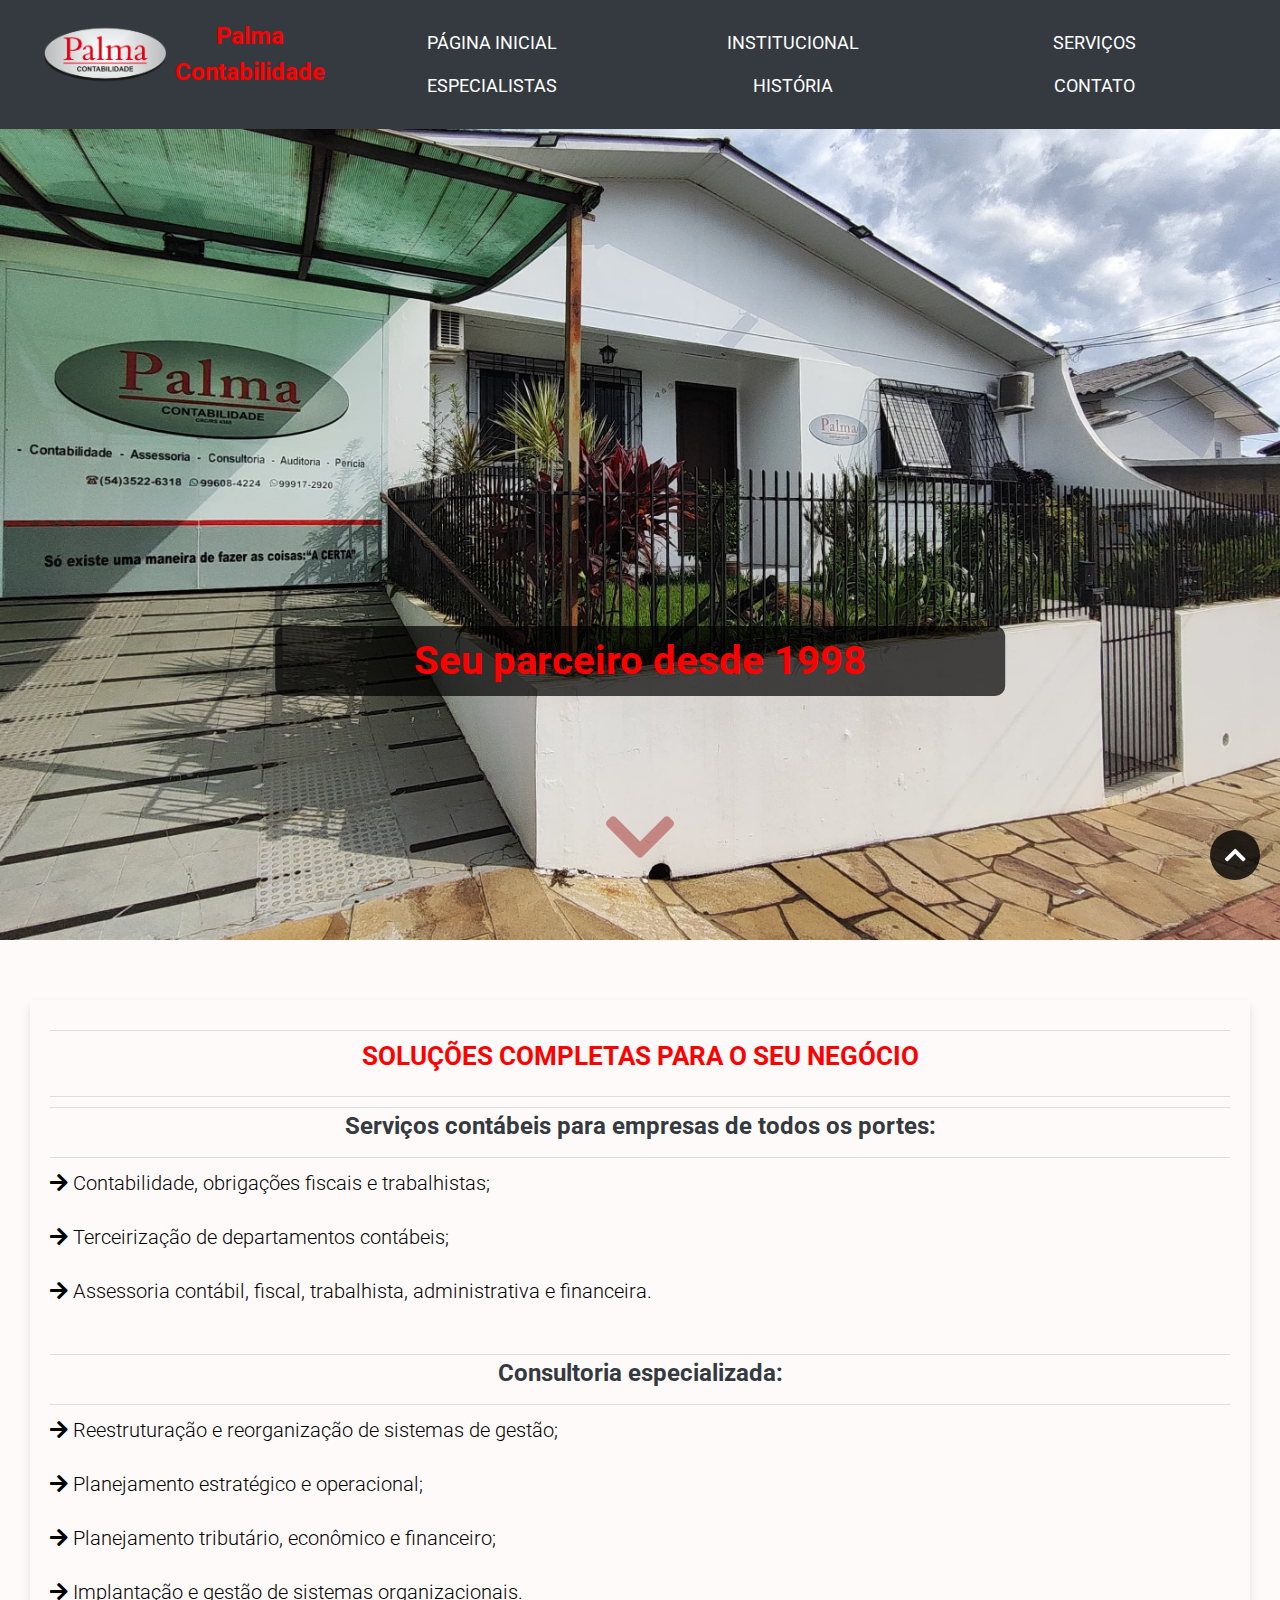
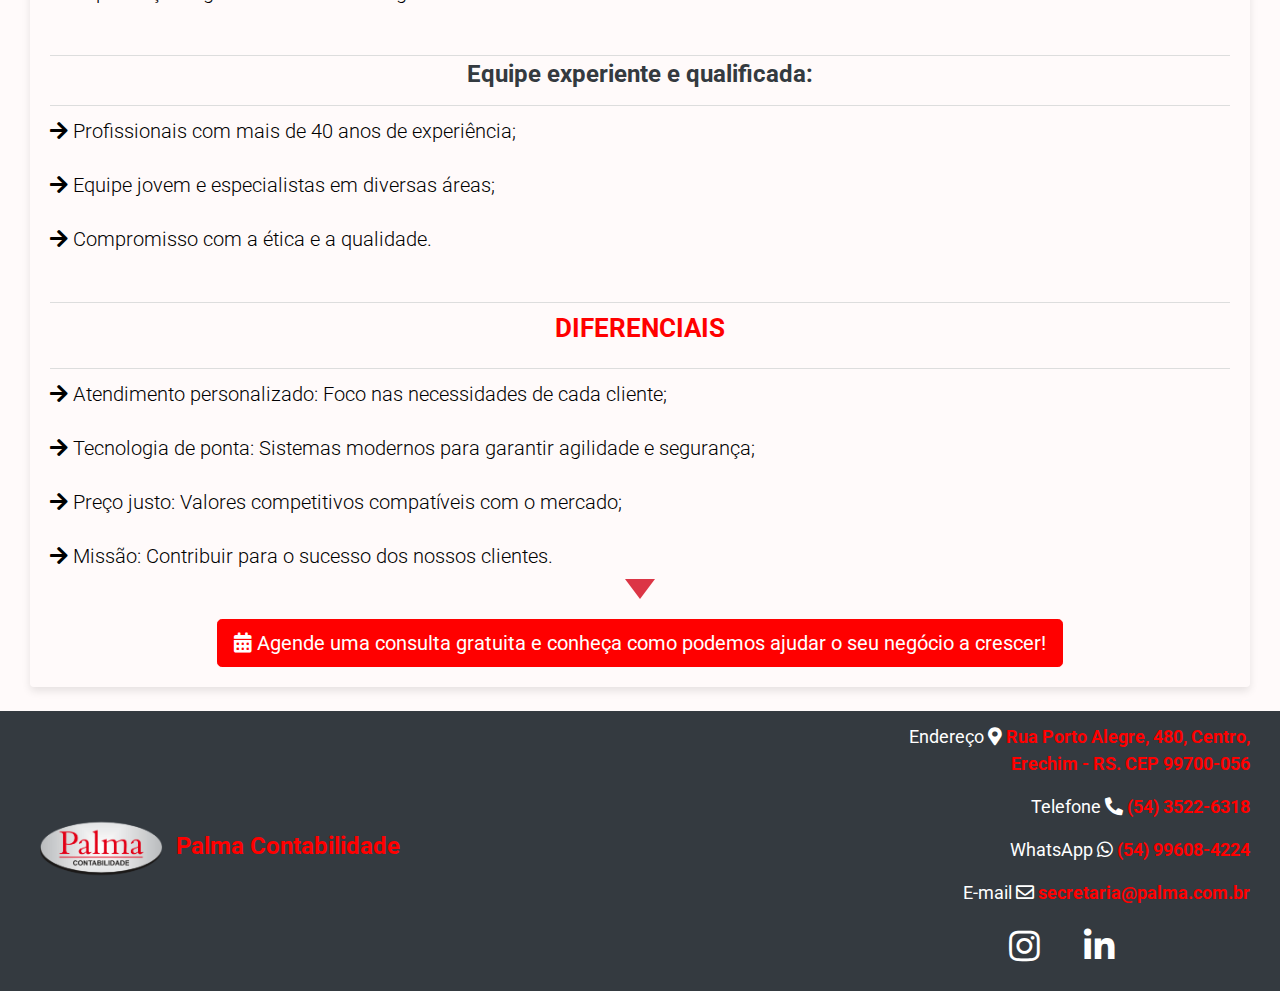
<file: index.html>
<!DOCTYPE html>
<html lang="pt-BR">
<head>
  <meta charset="utf-8">
  <title>Palma Contabilidade</title>
  <meta name="viewport" content="width=device-width, initial-scale=1.0">
  <link href="https://stackpath.bootstrapcdn.com/bootstrap/4.5.2/css/bootstrap.min.css" rel="stylesheet">
  <link href="https://cdnjs.cloudflare.com/ajax/libs/font-awesome/5.15.4/css/all.min.css" rel="stylesheet">
  <link href="https://fonts.googleapis.com/css2?family=Roboto:wght@400;700&display=swap" rel="stylesheet">
  <link href="styles.css" rel="stylesheet"> <!-- Link para o seu arquivo styles.css -->
  
  <!-- Favicons -->
  <link rel="icon" href="assets/icons/favicon.ico" type="image/x-icon">
  <link rel="apple-touch-icon" sizes="180x180" href="assets/icons/apple-touch-icon.png">
  <link rel="icon" type="image/png" sizes="32x32" href="assets/icons/favicon-32x32.png">
  <link rel="icon" type="image/png" sizes="16x16" href="assets/icons/favicon-16x16.png">
</head>
<body>

  <!-- Menu Section -->
  <nav class="navbar navbar-expand-md navbar-dark bg-dark">
    <div class="container">
      <a class="navbar-brand" href="index.html">
        <div class="logo-container">
          <img src="assets/images/logo.png" class="logo-img" alt="Logo Palma Contabilidade">
          <div class="logo-text">
            <span class="logo-text-top">Palma</span>
            <span class="logo-text-bottom">Contabilidade</span>
          </div>
        </div>
      </a>
      <button class="navbar-toggler" type="button" data-toggle="collapse" data-target="#navbarCollapse" aria-controls="navbarCollapse" aria-expanded="false" aria-label="Toggle navigation">
        <span class="navbar-toggler-icon"></span>
      </button>
      <div class="collapse navbar-collapse" id="navbarCollapse">
        <div class="w-100">
          <div class="row no-gutters">
            <div class="col-md-4 col-6">
              <a class="nav-link" href="index.html">PÁGINA INICIAL</a>
            </div>
            <div class="col-md-4 col-6">
              <a class="nav-link" href="institucional.html">INSTITUCIONAL</a>
            </div>
            <div class="col-md-4 col-6">
              <a class="nav-link" href="servicos.html">SERVIÇOS</a>
            </div>
            <div class="col-md-4 col-6">
              <a class="nav-link" href="especialistas.html">ESPECIALISTAS</a>
            </div>
            <div class="col-md-4 col-6">
              <a class="nav-link" href="historia.html">HISTÓRIA</a>
            </div>
            <div class="col-md-4 col-6">
              <a class="nav-link" href="#contato">CONTATO</a>
            </div>
          </div>
        </div>
      </div>
    </div>
  </nav>
    
  <!-- Hero Section -->
  <div class="jumbotron jumbotron-fluid" style="position: relative;">
    <div class="container">
      <div class="row">
        <div class="col-md-12 text-center">
          <h1 class="display-4 mb-4">
            <span style="font-weight: bold;"></span><br>
          </h1>          
        </div>
      </div>
    </div>
    <div class="bottom-text">
      <span style="font-weight: bold;">Seu parceiro desde 1998</span>
    </div>
    <div class="scroll-down">      
      <i class="fas fa-chevron-down"></i>
    </div>
  </div>

  <!-- Conteúdo Principal -->
  <div class="main-content">
    
  <!-- Single Card Section -->  
  <div class="container mt-4">
    <div class="row">
      <div class="col-md-12">
        <div class="card custom-font-size mb-4">
          <div class="card-body">
            <hr class="section-divider">
            <h2 class="card-title display-5 mb-4 red-title text-center"><strong>SOLUÇÕES COMPLETAS PARA O SEU NEGÓCIO</strong></h2>
            <hr class="section-divider">
            
            <hr class="section-divider">
            <h4 class="card-subtitle mb-3 text-dark"><strong>Serviços contábeis para empresas de todos os portes:</strong></h4>
            <hr class="section-divider">
            <p class="card-text lead text-justify mb-4"><i class="fas fa-arrow-right"></i> Contabilidade, obrigações fiscais e trabalhistas;</p>
            <p class="card-text lead text-justify mb-4"><i class="fas fa-arrow-right"></i> Terceirização de departamentos contábeis;</p>
            <p class="card-text lead text-justify mb-5"><i class="fas fa-arrow-right"></i> Assessoria contábil, fiscal, trabalhista, administrativa e financeira.</p>
            
            <hr class="section-divider">
            <h4 class="card-subtitle mb-3 text-dark"><strong>Consultoria especializada:</strong></h4>
            <hr class="section-divider">
            <p class="card-text lead text-justify mb-4"><i class="fas fa-arrow-right"></i> Reestruturação e reorganização de sistemas de gestão;</p>
            <p class="card-text lead text-justify mb-4"><i class="fas fa-arrow-right"></i> Planejamento estratégico e operacional;</p>
            <p class="card-text lead text-justify mb-4"><i class="fas fa-arrow-right"></i> Planejamento tributário, econômico e financeiro;</p>
            <p class="card-text lead text-justify mb-5"><i class="fas fa-arrow-right"></i> Implantação e gestão de sistemas organizacionais.</p>
            
            <hr class="section-divider">
            <h4 class="card-subtitle mb-3 text-dark"><strong>Equipe experiente e qualificada:</strong></h4>
            <hr class="section-divider">
            <p class="card-text lead text-justify mb-4"><i class="fas fa-arrow-right"></i> Profissionais com mais de 40 anos de experiência;</p>
            <p class="card-text lead text-justify mb-4"><i class="fas fa-arrow-right"></i> Equipe jovem e especialistas em diversas áreas;</p>
            <p class="card-text lead text-justify mb-5"><i class="fas fa-arrow-right"></i> Compromisso com a ética e a qualidade.</p>
            
            <hr class="section-divider">
            <h2 class="card-title display-5 mb-4 red-title text-center"><strong>DIFERENCIAIS</strong></h2>
            <hr class="section-divider">
            
            <p class="card-text lead text-justify mb-4"><i class="fas fa-arrow-right"></i> Atendimento personalizado: Foco nas necessidades de cada cliente;</p>
            <p class="card-text lead text-justify mb-4"><i class="fas fa-arrow-right"></i> Tecnologia de ponta: Sistemas modernos para garantir agilidade e segurança;</p>
            <p class="card-text lead text-justify mb-4"><i class="fas fa-arrow-right"></i> Preço justo: Valores competitivos compatíveis com o mercado;</p>
            <p class="card-text lead text-justify mb-5"><i class="fas fa-arrow-right"></i> Missão: Contribuir para o sucesso dos nossos clientes.</p>
            
            <div class="text-center mt-5">
              <div class="btn-container">
                <a href="https://wa.me/555496084224" class="btn btn-primary btn-lg pulsate" target="_blank">
                  <i class="fas fa-calendar-alt"></i> Agende uma consulta gratuita e conheça como podemos ajudar o seu negócio a crescer!
                </a>
                <div class="arrow-down"></div>
              </div>
            </div>
          </div>
        </div>
      </div>
    </div>
  </div>

  <!-- Botão para voltar ao topo -->
  <button id="backToTop" class="back-to-top">
    <i class="fas fa-chevron-up"></i>
  </button>
 
  <!-- Footer Section -->
  <footer id="contato" class="bg-dark text-white">
    <div class="container">
      <div class="row align-items-center">
        <!-- Logo à esquerda -->
        <div class="col-md-4 footer-logo">
          <a class="navbar-brand" href="index.html">
            <img src="assets/images/logo.png" class="logo-img" alt="Logo Palma Contabilidade">
            <strong>Palma Contabilidade</strong>
          </a>
        </div>

        <!-- Mapa no centro, quadrado e pequeno -->
        <div class="col-md-4 map-container">
          <iframe src="https://www.google.com/maps/embed?pb=!1m19!1m8!1m3!1d14138.866572100666!2d-52.283745635861706!3d-27.63329122890333!3m2!1i1024!2i768!4f13.1!4m8!3e6!4m0!4m5!1s0x94e3147ef68f8fc7%3A0x45ce1aeccf70d973!2sPalma%20Contabilidade%20-%20Rua%20Porto%20Alegre%2C%20480%20-%20Centro%2C%20Erechim%20-%20RS%2C%2099700-000!3m2!1d-27.6344566!2d-52.283445199999996!5e0!3m2!1spt-BR!2sbr!4v1719181179329!5m2!1spt-BR!2sbr" class="map-frame" allowfullscreen="" loading="lazy" referrerpolicy="no-referrer-when-downgrade"></iframe>
        </div>

        <!-- Endereço e ícones à direita -->
        <div class="col-md-4 text-md-right footer-info">
          <p class="contact-info">Endereço <i class="fas fa-map-marker-alt"></i> <a href="https://maps.app.goo.gl/WqFQiSRLPr8dt89Y7" target="_blank"><strong>Rua Porto Alegre, 480, Centro, Erechim - RS. CEP 99700-056</strong></a></p>
          <p class="contact-info">Telefone <i class="fas fa-phone fa-flip-horizontal"> </i> <strong> (54) 3522-6318</strong></p>
          <p class="contact-info">WhatsApp <i class="fab fa-whatsapp"> </i><a href="https://wa.me/555496084224" target="_blank"><strong> (54) 99608-4224</strong></a></p>
          <p class="contact-info">E-mail <i class="far fa-envelope"></i> <a href="mailto:secretaria@palma.com.br"><strong>secretaria@palma.com.br</strong></a></p>
          <div class="social-icons">
            <a href="https://www.instagram.com/palma_contabilidade/" target="_blank"><i class="fab fa-instagram"></i></a>
            <a href="https://www.linkedin.com/company/palma-contabilidade/" target="_blank"><i class="fab fa-linkedin-in"></i></a>
          </div>
        </div>
      </div>
    </div>
  </footer>

  <!-- Bootstrap JS and dependencies -->
  <script src="https://code.jquery.com/jquery-3.5.1.slim.min.js"></script>
  <script src="https://cdn.jsdelivr.net/npm/@popperjs/core@2.16.1/dist/umd/popper.min.js"></script>
  <script src="https://stackpath.bootstrapcdn.com/bootstrap/4.5.2/js/bootstrap.min.js"></script>
  <script>
    // Mostra o botão quando o usuário rolar 100px para baixo
    window.onscroll = function() {
      var backToTopButton = document.getElementById("backToTop");
      if (document.body.scrollTop > 100 || document.documentElement.scrollTop > 100) {
        backToTopButton.style.display = "block";
      } else {
        backToTopButton.style.display = "none";
      }
    };
  
    // Função para rolar para o topo
    document.getElementById("backToTop").onclick = function() {
      window.scrollTo({ top: 0, behavior: 'smooth' });
    };
  </script>
  
  <!-- Custom JS for scroll down animation -->
  <script>
    document.querySelector('.scroll-down').onclick = function() {
      window.scrollTo({ top: window.innerHeight * 0.75, behavior: 'smooth' }); // Ajuste para 75% da altura da janela
    };
  </script>
  
</body>
</html>
</file>
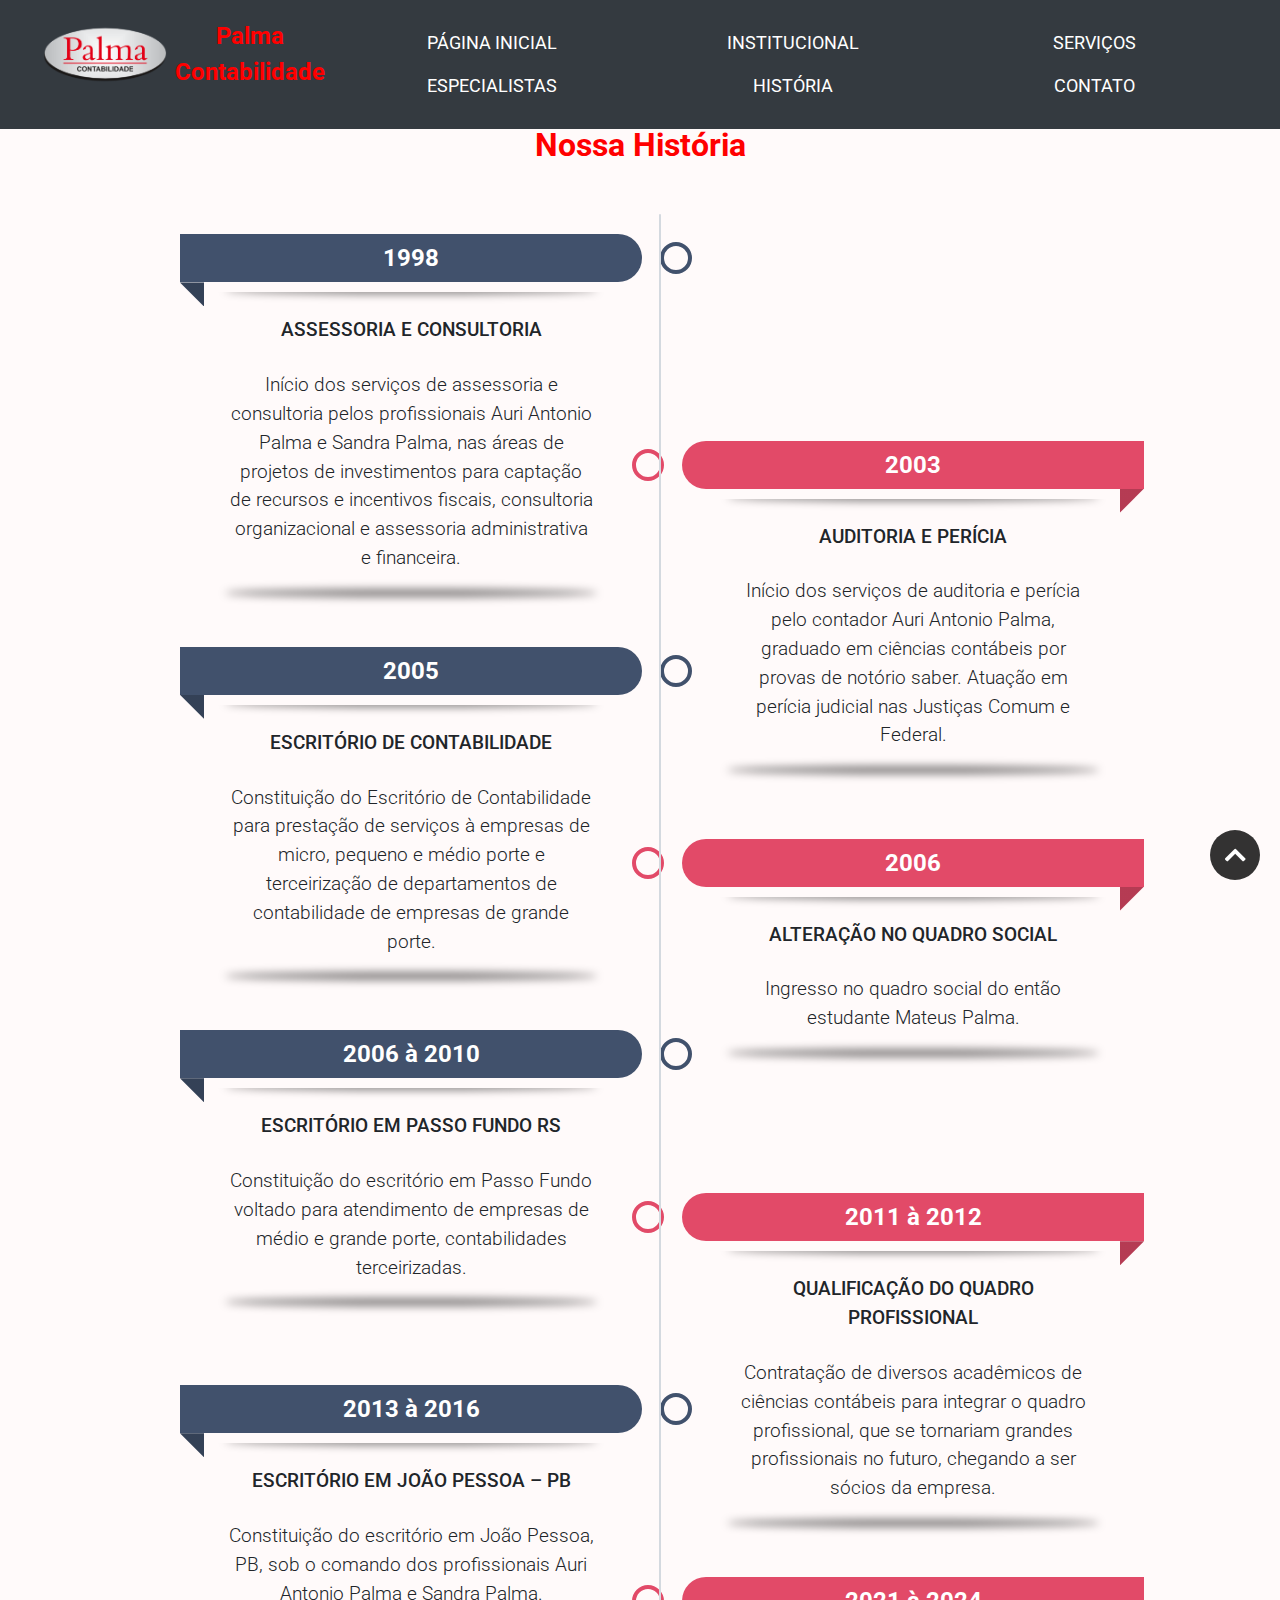
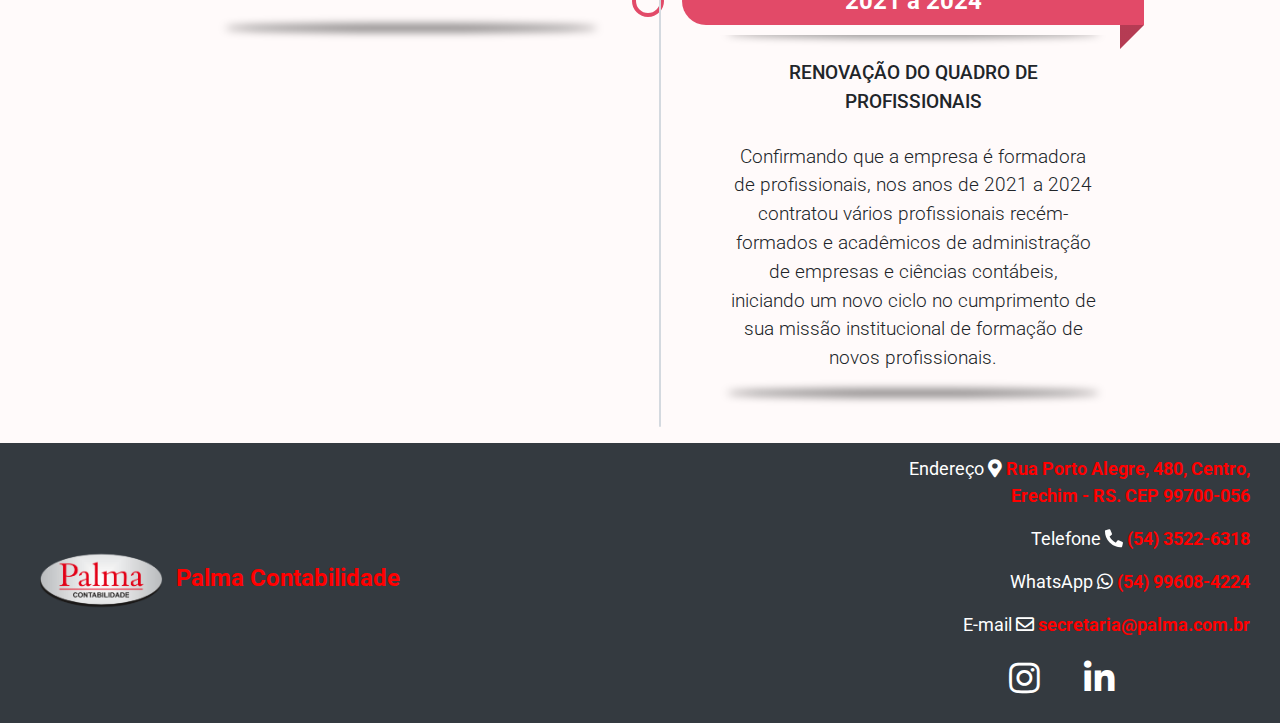
<file: historia.html>
<!DOCTYPE html>
<html lang="pt-br">
<head>
    <meta charset="utf-8">
    <title>Palma Contabilidade</title>
    <meta name="viewport" content="width=device-width, initial-scale=1.0">
    <!-- Inclui o CSS do Bootstrap -->
    <link href="https://stackpath.bootstrapcdn.com/bootstrap/4.5.2/css/bootstrap.min.css" rel="stylesheet">
    <!-- Inclui o Font Awesome -->
    <link href="https://cdnjs.cloudflare.com/ajax/libs/font-awesome/5.15.4/css/all.min.css" rel="stylesheet">
    <!-- Inclui a fonte do Google -->
    <link href="https://fonts.googleapis.com/css2?family=Roboto:wght@400;700&display=swap" rel="stylesheet">
    <!-- Link para o seu arquivo styles.css -->
    <link href="styles.css" rel="stylesheet">
    
    <!-- Favicons -->
    <link rel="icon" href="assets/icons/favicon.ico" type="image/x-icon">
    <link rel="apple-touch-icon" sizes="180x180" href="assets/icons/apple-touch-icon.png">
    <link rel="icon" type="image/png" sizes="32x32" href="assets/icons/favicon-32x32.png">
    <link rel="icon" type="image/png" sizes="16x16" href="assets/icons/favicon-16x16.png">
</head>
<body>

  <!-- Menu Section -->
  <nav class="navbar navbar-expand-md navbar-dark bg-dark">
    <div class="container">
      <a class="navbar-brand" href="index.html">
        <div class="logo-container">
          <img src="assets/images/logo.png" class="logo-img" alt="Logo Palma Contabilidade">
          <div class="logo-text">
            <span class="logo-text-top">Palma</span>
            <span class="logo-text-bottom">Contabilidade</span>
          </div>
        </div>
      </a>
      <button class="navbar-toggler" type="button" data-toggle="collapse" data-target="#navbarCollapse" aria-controls="navbarCollapse" aria-expanded="false" aria-label="Toggle navigation">
        <span class="navbar-toggler-icon"></span>
      </button>
      <div class="collapse navbar-collapse" id="navbarCollapse">
        <div class="w-100">
          <div class="row no-gutters">
            <div class="col-md-4 col-6">
              <a class="nav-link" href="index.html">PÁGINA INICIAL</a>
            </div>
            <div class="col-md-4 col-6">
              <a class="nav-link" href="institucional.html">INSTITUCIONAL</a>
            </div>
            <div class="col-md-4 col-6">
              <a class="nav-link" href="servicos.html">SERVIÇOS</a>
            </div>
            <div class="col-md-4 col-6">
              <a class="nav-link" href="especialistas.html">ESPECIALISTAS</a>
            </div>
            <div class="col-md-4 col-6">
              <a class="nav-link" href="historia.html">HISTÓRIA</a>
            </div>
            <div class="col-md-4 col-6">
              <a class="nav-link" href="#contato">CONTATO</a>
            </div>
          </div>
        </div>
      </div>
    </div>
  </nav>
  
  <!-- Timeline Section -->
  <div class="service-section">
    <div class="container mt-3">
      <h2 class="text-center">Nossa História</h2>
    </div>

    <div class="container">   
      <ul class="timeline">
        <li style="--accent-color:#41516C">
          <div class="date">1998</div>
          <div class="title">ASSESSORIA E CONSULTORIA</div>
          <div class="descr">Início dos serviços de assessoria e consultoria pelos profissionais Auri Antonio Palma e Sandra Palma, nas áreas de projetos de investimentos para captação de recursos e incentivos fiscais, consultoria organizacional e assessoria administrativa e financeira.</div>
        </li>
        <li style="--accent-color:#E24A68">
          <div class="date">2003</div>
          <div class="title">AUDITORIA E PERÍCIA</div>
          <div class="descr">Início dos serviços de auditoria e perícia pelo contador Auri Antonio Palma, graduado em ciências contábeis por provas de notório saber. Atuação em perícia judicial nas Justiças Comum e Federal.</div>
        </li>
        <li style="--accent-color:#41516C">
          <div class="date">2005</div>
          <div class="title">ESCRITÓRIO DE CONTABILIDADE</div>
          <div class="descr">Constituição do Escritório de Contabilidade para prestação de serviços à empresas de micro, pequeno e médio porte e terceirização de departamentos de contabilidade de empresas de grande porte.</div>
        </li>
        <li style="--accent-color:#E24A68">
          <div class="date">2006</div>
          <div class="title">ALTERAÇÃO NO QUADRO SOCIAL</div>
          <div class="descr">Ingresso no quadro social do então estudante Mateus Palma.</div>
        </li>
        <li style="--accent-color:#41516C">
          <div class="date">2006 à 2010 </div>
          <div class="title">ESCRITÓRIO EM PASSO FUNDO RS</div>
          <div class="descr">Constituição do escritório em Passo Fundo voltado para atendimento de empresas de médio e grande porte, contabilidades terceirizadas.</div>
        </li>
        <li style="--accent-color:#E24A68">
          <div class="date">2011 à 2012</div>
          <div class="title">QUALIFICAÇÃO DO QUADRO PROFISSIONAL</div>
          <div class="descr">Contratação de diversos acadêmicos de ciências contábeis para integrar o quadro profissional, que se tornariam grandes profissionais no futuro, chegando a ser sócios da empresa.</div>
        </li>
        <li style="--accent-color:#41516C">
          <div class="date">2013 à 2016</div>
          <div class="title">ESCRITÓRIO EM JOÃO PESSOA – PB</div>
          <div class="descr">Constituição do escritório em João Pessoa, PB, sob o comando dos profissionais Auri Antonio Palma e Sandra Palma.</div>
        </li>
        <li style="--accent-color:#E24A68">
          <div class="date">2021 à 2024</div>
          <div class="title">RENOVAÇÃO DO QUADRO DE PROFISSIONAIS</div>
          <div class="descr">Confirmando que a empresa é formadora de profissionais, nos anos de 2021 a 2024 contratou vários profissionais recém-formados e acadêmicos de administração de empresas e ciências contábeis, iniciando um novo ciclo no cumprimento de sua missão institucional de formação de novos profissionais.</div>
        </li>
      </ul>
    </div>
    
    <!-- Botão para voltar ao topo -->
    <button id="backToTop" class="back-to-top">
      <i class="fas fa-chevron-up"></i>
    </button>
    
    <!-- Footer Section -->
    <footer id="contato" class="bg-dark text-white">
      <div class="container">
        <div class="row align-items-center">
          <!-- Logo à esquerda -->
          <div class="col-md-4 footer-logo">
            <a class="navbar-brand" href="index.html">
              <img src="assets/images/logo.png" class="logo-img" alt="Logo Palma Contabilidade">
              <strong>Palma Contabilidade</strong>
            </a>
          </div>

          <!-- Mapa no centro, quadrado e pequeno -->
          <div class="col-md-4 map-container">
            <iframe src="https://www.google.com/maps/embed?pb=!1m19!1m8!1m3!1d14138.866572100666!2d-52.283745635861706!3d-27.63329122890333!3m2!1i1024!2i768!4f13.1!4m8!3e6!4m0!4m5!1s0x94e3147ef68f8fc7%3A0x45ce1aeccf70d973!2sPalma%20Contabilidade%20-%20Rua%20Porto%20Alegre%2C%20480%20-%20Centro%2C%20Erechim%20-%20RS%2C%2099700-000!3m2!1d-27.6344566!2d-52.283445199999996!5e0!3m2!1spt-BR!2sbr!4v1719181179329!5m2!1spt-BR!2sbr" class="map-frame" allowfullscreen="" loading="lazy" referrerpolicy="no-referrer-when-downgrade"></iframe>
          </div>

          <!-- Endereço e ícones à direita -->
          <div class="col-md-4 text-md-right footer-info">
            <p class="contact-info">Endereço <i class="fas fa-map-marker-alt"></i> <a href="https://maps.app.goo.gl/WqFQiSRLPr8dt89Y7" target="_blank"><strong>Rua Porto Alegre, 480, Centro, Erechim - RS. CEP 99700-056</strong></a></p>
            <p class="contact-info">Telefone <i class="fas fa-phone fa-flip-horizontal"> </i> <strong> (54) 3522-6318</strong></p>
            <p class="contact-info">WhatsApp <i class="fab fa-whatsapp"> </i><a href="https://wa.me/555496084224" target="_blank"><strong> (54) 99608-4224</strong></a></p>
            <p class="contact-info">E-mail <i class="far fa-envelope"></i> <a href="mailto:secretaria@palma.com.br"><strong>secretaria@palma.com.br</strong></a></p>
            <div class="social-icons">
              <a href="https://www.instagram.com/palma_contabilidade/" target="_blank"><i class="fab fa-instagram"></i></a>
              <a href="https://www.linkedin.com/company/palma-contabilidade/" target="_blank"><i class="fab fa-linkedin-in"></i></a>
            </div>
          </div>
        </div>
      </div>
    </footer>
  
  <!-- Bootstrap JS and dependencies -->
  <script src="https://code.jquery.com/jquery-3.5.1.min.js"></script>
  <script src="https://cdn.jsdelivr.net/npm/@popperjs/core@2.11.6/dist/umd/popper.min.js"></script>
  <script src="https://stackpath.bootstrapcdn.com/bootstrap/4.5.2/js/bootstrap.min.js"></script>
  <script>
    // Mostra o botão quando o usuário rolar 100px para baixo
    window.onscroll = function() {
      var backToTopButton = document.getElementById("backToTop");
      if (document.body.scrollTop > 100 || document.documentElement.scrollTop > 100) {
        backToTopButton.style.display = "block";
      } else {
        backToTopButton.style.display = "none";
      }
    };
  
    // Função para rolar para o topo
    document.getElementById("backToTop").onclick = function() {
      window.scrollTo({ top: 0, behavior: 'smooth' });
    };
  </script>
  
</body>
</html>
</file>
<file: styles.css>
/* Define o estilo para a navbar escura */
.navbar-dark {
  background-color: rgba(0, 0, 0, 0.8);
  padding: 10px 20px;
  position: fixed;
  width: 100%;
  top: 0;
  z-index: 1000;
  box-sizing: border-box;
  height: auto;
}

/* Remove margens e preenchimentos extras do body */
body {
  margin: 0;
  padding: 0;
  overflow-x: hidden; /* Evita barra de rolagem horizontal */
}

/* Define o estilo para o conteúdo principal */
.main-content {
  margin-top: 60px;
}

/* Define o estilo para a área da logo */
.logo-container {
  display: flex;
  align-items: center;
}

/* Define o estilo para a imagem da logo */
.logo-img {
  max-width: 140px; /* Limita a largura máxima da logo */
  height: auto;
  margin-right: 0px;
}

/* Define o estilo para o texto da logo */
.logo-text {
  color: #f00;
  font-size: 1.5rem;
  font-weight: bold;
  display: flex;
  flex-direction: column;
  align-items: center;
}

/* Define o estilo para cada linha do texto da logo */
.logo-text-top,
.logo-text-bottom {
  display: block;
  text-align: center;
}

/* Estilo para os itens da navbar */
.nav-link {
  color: #fff;
  font-size: 1.15rem;
  padding: 8px 10px; /* Ajusta o padding interno dos botões */
  margin: 0 2px; /* Reduz o espaçamento entre os botões */
  text-decoration: none;
  display: block;
  border-radius: 5px;
  transition: background-color 0.3s ease, color 0.3s ease;
}

/* Ajuste do hover para os itens da navbar */
.nav-link:hover {
  color: red;
  text-decoration: none;
}

/* Responsividade */
@media (max-width: 1200px) {
  .navbar-collapse {
    text-align: center;
  }

  .nav-link {
    padding: 8px 10px; /* Ajuste o padding para telas menores, se necessário */
    margin: 0 2px; /* Mantém o espaçamento reduzido entre os botões */
  }
}

/* Estilo específico para telas pequenas (celulares) */
@media (max-width: 768px) {
  .navbar-collapse {
    text-align: center;
  }

  .nav-link {
    padding: 8px 12px; /* Ajuste o padding para melhor aparência em telas pequenas */
    margin: 0 2px; /* Mantém o espaçamento reduzido entre os botões */
  }
}

/* Ajustes para a jumbotron */
.jumbotron {
  position: relative;
  background: url('assets/images/palmacontabilidade.jpg') no-repeat center center;
  background-size: cover;
  height: calc(100vh - 70px);
  color: #fff;
  text-align: center;
  margin-bottom: 0;
  overflow: hidden;
  display: flex;
  flex-direction: column;
  justify-content: center;
  padding: 0 2%; /* Adiciona um padding responsivo */
}

/* Estilo padrão para o texto */
.jumbotron .texto {
  font-size: calc(1.5rem + 1vw); /* Ajusta o tamanho da fonte com base no viewport */
  margin: 0 auto; /* Centraliza o texto */
  width: 90%; /* Limita a largura do texto */
  padding: 0 1rem; /* Adiciona preenchimento interno */
  box-sizing: border-box; /* Inclui padding e border no cálculo da largura total */
}

/* Adiciona media query para telas menores */
@media (max-width: 1200px) {
  .jumbotron .texto {
    font-size: calc(1.2rem + 2vw); /* Ajusta o tamanho da fonte para telas menores */
    padding: 0 1rem; /* Ajusta o padding */
  }
}

@media (max-width: 768px) {
  .jumbotron .texto {
    font-size: calc(1rem + 2.5vw); /* Ajusta o tamanho da fonte ainda mais */
    padding: 0 0.5rem; /* Ajusta o padding */
  }
}

@media (max-width: 576px) {
  .jumbotron .texto {
    font-size: calc(0.8rem + 3vw); /* Ajusta o tamanho da fonte para telas muito pequenas */
    padding: 0 0.5rem; /* Ajusta o padding */
  }
}

/* Estilo padrão para a jumbotron */
.jumbotron {
  padding: 2rem; /* Ajuste conforme necessário */
}

/* Adiciona media query para telas menores */
@media (max-width: 1200px) {
  .jumbotron {
    padding: 1.5rem; /* Ajuste conforme necessário */
  }
}

@media (max-width: 768px) {
  .jumbotron {
    padding: 1rem; /* Ajuste conforme necessário */
  }
}

@media (max-width: 576px) {
  .jumbotron {
    padding: 0.5rem; /* Ajuste conforme necessário */
  }
}

/* Estilo padrão para centralizar o texto */
.jumbotron .texto {
  text-align: center; /* Centraliza o texto */
  margin: 0 auto; /* Centraliza o bloco de texto */
  width: 100%;
}

/* Adiciona media query para telas menores */
@media (max-width: 1200px) {
  .jumbotron .texto {
    text-align: center; /* Mantém o texto centralizado */
  }
}

@media (max-width: 768px) {
  .jumbotron .texto {
    text-align: center; /* Mantém o texto centralizado */
  }
}

@media (max-width: 576px) {
  .jumbotron .texto {
    text-align: center; /* Mantém o texto centralizado */
  }
}

/* Ajuste para centralizar verticalmente */
.jumbotron .container {
  margin-top: 300px;
}

/* Estilo para o texto da jumbotron */
.jumbotron h1,
.jumbotron h2,
.jumbotron h3,
.navbar-brand,
.footer-logo strong {
  font-weight: bold;
  color: #f00;
}

/* Ajuste para garantir responsividade */
* {
  box-sizing: border-box;
}

img {
  max-width: 100%;
  height: auto;
}

.container {
  max-width: 100%;
  padding: 0 15px;
}

.row {
  margin: 0;
}

.col {
  padding: 0 15px;
}

.jumbotron .bottom-text {
  position: relative; /* Posicionamento relativo para o texto */
  bottom: 60px; /* Espaçamento entre a borda inferior da imagem e o texto */
  left: 50%; /* Centraliza o texto horizontalmente */
  transform: translateX(-50%); /* Corrige a compensação do deslocamento horizontal */
  color: #f00; /* Cor vermelha */
  font-size: 2.5rem; /* Tamanho da fonte do texto */
  font-family: 'Roboto', sans-serif; /* Fonte Roboto */
  font-weight: 700; /* Peso da fonte negrito */
  z-index: 1; /* Garante que o texto esteja acima da sobreposição */
  padding: 5px 20px; /* Espaçamento interno ajustado para ser maior nas laterais */
  background-color: rgba(0, 0, 0, 0.7); /* Fundo semitransparente somente atrás do texto */
  border-radius: 10px; /* Bordas arredondadas */
  display: inline-block; /* Faz com que o fundo se ajuste ao tamanho do texto */
  max-width: 60%; /* Limita a largura máxima do fundo */
  text-align: center; /* Centraliza o texto dentro do fundo */
}

.jumbotron .scroll-down {
  color: rgba(152, 1, 1, 0.962); /* Transparência no ícone de scroll */
  font-size: 5rem; /* Aumenta o tamanho do ícone para melhor visibilidade */
  position: absolute; /* Posiciona o ícone de rolar */
  bottom: 40px; /* Espaçamento da borda inferior da jumbotron */
  left: 50%; /* Centraliza horizontalmente */
  transform: translateX(-50%); /* Compensa o deslocamento horizontal */
  z-index: 2; /* Garante que o ícone esteja acima de outros elementos */
}

/* Adiciona media query para telas menores */
@media (max-width: 1200px) {
  .jumbotron .scroll-down {
    left: 10%; /* Move o ícone de scroll down para a esquerda */
    transform: none; /* Remove a transformação */
  }
}

.jumbotron p {
  color: #fff;
  margin: 0; /* Remove margens extras */
}

.service-section h2 {
  text-align: center;
  font-weight: bold;
  color: #f00;
  margin-bottom: 50px;
}

/* Ajuste para o título "Nossos Serviços" */
.jumbotron h2 {
  margin-top: 40px; /* Espaço acima do título */
  margin-bottom: 40px; /* Espaço abaixo do título */
  text-align: center; /* Centraliza o texto horizontalmente */
}

.jumbotron {
  text-align: center; /* Centraliza os elementos filhos */
  margin: 0 auto; /* Centraliza a jumbotron na página */
}

/* Ajuste para o container do mapa */
.map-container {
  position: relative; /* Posicionamento relativo */
  padding-bottom: 20%; /* Proporção do mapa para ficar quadrado */
  height: 0; /* Ajuste para altura de 0 */
  overflow: hidden;
  max-width: 25%; /* Ajuste para largura máxima do mapa */
  margin: 0 auto; /* Centraliza o mapa horizontalmente */
}

.map-container iframe {
  position: absolute;
  top: 50%;
  left: 50%;
  width: 90%;
  height: 90%;
  border: 0;
  transform: translate(-50%, -50%); /* Centraliza o iframe */
}

/* Estilo para o botão Voltar ao Topo */
.back-to-top {
  position: fixed;
  bottom: 20px; /* Ajuste a distância do fundo da página */
  right: 20px; /* Ajuste a distância da borda direita da página */
  background-color: rgba(0, 0, 0, 0.8); /* Cor de fundo com transparência */
  color: #fff;
  border: none;
  border-radius: 50%; /* Torna o botão redondo */
  width: 50px; /* Largura do botão */
  height: 50px; /* Altura do botão */
  display: flex;
  align-items: center;
  justify-content: center;
  font-size: 1.5rem;
  cursor: pointer;
  z-index: 9999; /* Garante que o botão esteja acima de outros elementos */
  transition: background-color 0.3s ease;
}

/* Estilo para o botão Voltar ao Topo ao passar o mouse */
.back-to-top:hover {
  background-color: rgba(255, 0, 0, 0.8); /* Altera a cor ao passar o mouse */
}

/* Adiciona um ícone ao botão (opcional) */
.back-to-top i {
  margin: 0;
}

/* Estilo para o rodapé */
footer {
  background-color: #000;
  color: #fff;
  padding: 12px 0; /* Reduzindo a altura do padding do footer */
  text-align: center;
  position: relative; /* Garante que o footer esteja posicionado corretamente */
  z-index: 10; /* Define um z-index menor para o rodapé */
}

footer .footer-info, footer .footer-logo {
  margin-bottom: 5px; /* Reduzindo a margem entre os elementos */
}

footer .footer-logo {
  display: flex;
  flex-direction: column;
  align-items: center;
  justify-content: center;
}

footer .footer-logo strong {
  color: #f00;
  font-size: 24px; /* Ajuste o tamanho da fonte conforme necessário */
}

footer .footer-logo .logo-title {
  font-size: 18px; /* Ajuste o tamanho da fonte conforme necessário */
  font-weight: bold;
}

/* Adicionando estilos para a descrição da logo */
footer .footer-logo .logo-title span {
  display: block;
}

footer .footer-info p, footer .footer-info a {
  color: #fff;
  font-size: 18px; /* Aumente o tamanho da fonte do texto aqui */
  text-decoration: none; /* Remove o sublinhado dos links */
  transition: color 0.3s ease; /* Transição suave para a cor */
}

footer .footer-info a:hover {
  color: #f00; /* Muda a cor do texto ao passar o mouse */
  text-decoration: underline; /* Adiciona sublinhado ao passar o mouse */
}

footer .social-icons a {
  color: #fff;
  margin: 0 20px; /* Reduzindo o espaçamento entre os ícones */  
  font-size: 35px; /* Reduzindo o tamanho dos ícones */
  transition: color 0.3s ease, transform 0.3s ease;
}

footer .social-icons a:hover {
  color: #f00;
  transform: scale(1.4); /* Aumenta os ícones ao passar o mouse */
}

footer a {
  text-decoration: none; /* Garante que os links no footer não fiquem sublinhados */
}

footer a:hover {
  text-decoration: none; /* Garante que os links no footer não fiquem sublinhados ao passar o mouse */
}

footer .footer-info strong {
  color: #f00;
  font-size: 18px; /* Reduzindo o tamanho da fonte */
}

/* Ajuste do z-index dos itens sobrepostos */
.footer-info, .social-icons {
  position: relative;
  z-index: 20; /* Define um z-index maior para garantir visibilidade sobre o rodapé */
}

/* Adicionando ajuste para alinhar o texto de contato à esquerda */
footer .footer-info {
  text-align: left; /* Alinha o texto à esquerda */
  margin-left: 20px; /* Adiciona uma margem à esquerda para ajuste */
}

/* Adicionando ajuste para alinhar os ícones sociais à esquerda */
footer .social-icons {
  text-align: center; /* Alinha os ícones à esquerda */
  margin-left: 10px; /* Adiciona uma margem à esquerda para ajuste */
}

/* Estilo para o corpo da página */
body {
  font-family: 'Roboto', sans-serif;
}

body {
  background-color: #FFFAFA;
  overflow-x: hidden; /* Evita o overflow horizontal */
}

body {
  padding-top: 110px; /* Ajuste de acordo com a altura da navbar para que o Background fique visível logo abaixo do Menu */
}

.custom-list {
  list-style: none;
  padding-left: 0;
}

.custom-list li {
  position: relative;
  padding-left: 25px;
  margin-bottom: 10px;
  font-size: 16px;
}

.custom-list li::before {
  content: '\f054'; /* Unicode para o ícone de flecha */
  font-family: 'Font Awesome 5 Free';
  font-weight: 900;
  position: absolute;
  left: 0;
  top: 0;
  color: #ff0000; /* Cor da flecha */
}

/* Ajustes gerais de responsividade */
.container, .footer-logo, .footer-info, .navbar-brand {
  text-align: center;
}

/* Ajuste da navbar para melhor responsividade */
.navbar-dark {
  display: flex;
  flex-wrap: wrap;
  justify-content: space-between;
  align-items: center;
  background-color: rgba(0, 0, 0, 0.8);
  padding: 10px 20px;
}

.navbar-dark .navbar-nav {
  display: flex;
  flex-wrap: wrap;
  justify-content: center;
  align-items: center;
  list-style: none;
  padding: 0;
  margin: 0;
}

.navbar-dark .navbar-nav .nav-item {
  margin: 5px;
}

.navbar-dark .navbar-nav .nav-link {
  color: #fff;
  font-size: 1.5rem;
  font-weight: bold;
  padding: 0.5rem 1rem;
  white-space: nowrap;
}

@media (max-width: 768px) {
  .navbar-dark {
    flex-direction: column;
    align-items: center;
  }

  .navbar-dark .navbar-nav {
    flex-direction: column;
    width: 100%;
    text-align: center;
  }

  .navbar-dark .navbar-nav .nav-item {
    margin: 5px 0;
  }

  .navbar-dark .navbar-nav .nav-link {
    padding: 10px 15px;
    font-size: 1.5rem;
  }
}

/* Ajustes para os Cards */
.card {
  background-color: #f8f9fa00;
  border: #f8f9fa00;
  margin-bottom: 25px;
  box-shadow: 0 4px 8px rgba(0,0,0,0.1);
  transition: transform 0.4s cubic-bezier(0.175, 0.885, 0.32, 1.275),
              box-shadow 0.4s cubic-bezier(0.175, 0.885, 0.32, 1.275);
}

/* Estilo para ajuste de tamanho da fonte nos cards */
.card-body {
  color: #000;
  font-size: 24px; /* Tamanho da fonte desejado para o texto dos cards */
}

.card-title {
  color: #000;
  font-size: 26px; /* Tamanho da fonte desejado para os títulos dos cards */
}

.card-img-top {
  max-height: 100%;
  max-width: 100%;
}

.card:hover {
  transform: translateY(-5px);
  box-shadow: 0 12px 16px rgba(0,0,0,0.2);
}

.card a {
  text-decoration: none;
}

.card .btn-primary {
  background-color: #f00;
  border-color: #f00;
}

.card .btn-primary:hover {
  background-color: #d00;
  border-color: #d00;
}

/* Linha divisória entre títulos e textos */
.section-divider {
  border: 0;
  height: 1px;
  background-color: #ddd;
  margin: 10px 0; /* Espaçamento entre a linha e o conteúdo */
}

/* Ajustes para o titulo */
.red-title {
  color: red;
  font-size: 26px; /* Tamanho da fonte desejado para títulos com a classe 'red-title' */
}

/* Ajustes para o texto */
.text-justify {
  text-align: justify;
}

/* Centralizar texto */
.text-center-justify {
  text-align: justify;
  text-align-last: center;
}

/* Centralizar logo e descrição */
.logo-container, .description-container, .button-container {
  text-align: center;
  margin-bottom: 20px;
}

.logo-container img {
  display: block;
  margin: 0 auto;
}

/* Ajustes gerais de responsividade */
.container, .footer-logo, .footer-info, .navbar-brand {
  text-align: center;
}

.navbar-dark .navbar-nav {
  display: flex;
  justify-content: center;
  align-items: center;
  list-style: none;
  padding: 0;
  margin: 0;
}

.navbar-dark .navbar-nav .nav-item {
  margin: 0 10px; /* Ajusta o espaçamento entre os itens */
}

.navbar-dark .navbar-nav .nav-link {
  color: #fff; /* Cor dos links */
  font-size: 1.5rem; /* Tamanho da fonte ajustável */
  font-weight: bold;
  padding: 0.5rem 1rem;
  white-space: nowrap;
  text-align: center; /* Centraliza o texto */
}

/* Ajuste da navbar para melhor responsividade */
.navbar-dark {
  display: flex;
  flex-wrap: wrap;
  justify-content: space-between;
  align-items: center;
  background-color: rgba(0, 0, 0, 0.8);
  padding: 10px 20px;
}

.navbar-dark .navbar-nav {
  display: flex;
  flex-wrap: wrap;
  justify-content: center;
  align-items: center;
  list-style: none;
  padding: 0;
  margin: 0;
}

.navbar-dark .navbar-nav .nav-item {
  margin: 5px;
}

.navbar-dark .navbar-nav .nav-link {
  color: #fff;
  font-size: 1.4rem;
  font-weight: bold;
  padding: 0.5rem 1rem;
  white-space: nowrap;
}

/* Ajustes específicos para telas menores */
@media (max-width: 768px) {
  .navbar-dark {
    flex-direction: column;
    align-items: center;
  }

  .navbar-dark .navbar-nav {
    flex-direction: column;
    width: 100%;
    text-align: center;
  }

  .navbar-dark .navbar-nav .nav-item {
    margin: 5px 0;
  }

  .navbar-dark .navbar-nav .nav-link {
    padding: 10px 15px;
    font-size: 1.5rem;
  }
}

/* Animação de pulsação no Card da página inicial */
.pulsate {
  animation: pulse 1.5s infinite;
}

@keyframes pulse {
  0% {
    box-shadow: 0 0 0 0 rgba(0, 123, 255, 0.4);
  }
  70% {
    box-shadow: 0 0 0 10px rgba(0, 123, 255, 0);
  }
  100% {
    box-shadow: 0 0 0 0 rgba(0, 123, 255, 0);
  }
}

.btn-container {
  position: relative;
}

.arrow-down {
  position: absolute;
  top: -40px;
  left: 50%;
  transform: translateX(-50%);
  width: 0;
  height: 0;
  border-left: 15px solid transparent;
  border-right: 15px solid transparent;
  border-top: 20px solid #dc3545; /* Vermelho padrão da empresa */
  animation: bounce 2s infinite;
}

@keyframes bounce {
  0%, 20%, 50%, 80%, 100% {
    transform: translateX(-50%) translateY(0);
  }
  40% {
    transform: translateX(-50%) translateY(-10px);
  }
  60% {
    transform: translateX(-50%) translateY(-5px);
  }
}

/* Scroll down icon */
.scroll-down {
  position: absolute;
  bottom: 20px;
  left: 50%;
  transform: translateX(-50%);
  font-size: 4.5rem; /* Aumenta o tamanho do ícone */
  color: red; /* Define a cor do ícone como vermelho */
  opacity: 0.4; /* Adiciona transparência para não cobrir muito a imagem */
  cursor: pointer;
  animation: bounce 2s infinite;
}

@keyframes bounce {
  0%, 20%, 50%, 80%, 100% {
    transform: translateX(-50%) translateY(0);
  }
  40% {
    transform: translateX(-50%) translateY(-10px);
  }
  60% {
    transform: translateX(-50%) translate(-5px);
  }
}

/* Timeline */
/* Estilo geral para a linha do tempo */
ul.timeline {
  list-style-type: none;
  position: relative;
  padding-left: 1.5rem;
}

/* Linha da timeline */
ul.timeline:before {
  content: '';
  background: #d4d9df;
  display: inline-block;
  position: absolute;
  left: 9px;
  width: 2px;
  height: 100%;
  z-index: 400;
}

/* Estilo dos itens da timeline */
ul.timeline > li {
  margin: 20px 0;
  padding-left: 20px;
}

ul.timeline > li div {
  margin-bottom: 10px;
}

/* Estilo refinado para a linha do tempo */
ul {
  --col-gap: 2rem;
  --row-gap: 2rem;
  --line-w: 0.25rem;
  display: grid;
  grid-template-columns: var(--line-w) 1fr;
  grid-auto-columns: max-content;
  column-gap: var(--col-gap);
  list-style: none;
  width: min(60rem, 90%);
  margin-inline: auto;
  padding-inline: 0;
}

ul::before {
  content: '';
  grid-column: 1;
  grid-row: 1 / span 20;
  background: rgb(225, 225, 225);
  border-radius: calc(var(--line-w) / 2);
}

ul li {
  grid-column: 2;
  --inlineP: 1.5rem;
  margin-inline: var(--inlineP);
  grid-row: span 2;
  display: grid;
  grid-template-rows: min-content min-content min-content;
}

ul li .date {
  --dateH: 3rem;
  height: var(--dateH);
  margin-inline: calc(var(--inlineP) * -1);
  text-align: center;
  background-color: var(--accent-color); /* Utilizando a variável de cor de destaque */
  color: white;
  font-size: 1.5rem; /* Tamanho da fonte da dataajustável */
  font-weight: 700;
  display: grid;
  place-content: center;
  position: relative;
  border-radius: calc(var(--dateH) / 2) 0 0 calc(var(--dateH) / 2);
}

ul li .date::before {
  content: '';
  width: var(--inlineP);
  aspect-ratio: 1;
  background: var(--accent-color); /* Utilizando a variável de cor de destaque */
  background-image: linear-gradient(rgba(0, 0, 0, 0.2) 100%, transparent);
  position: absolute;
  top: 100%;
  clip-path: polygon(0 0, 100% 0, 0 100%);
  right: 0;
}

ul li .date::after {
  content: '';
  position: absolute;
  width: 2rem;
  aspect-ratio: 1;
  background: var(--color-bg); /* Utilizando a variável de cor de fundo */
  border: 0.3rem solid var(--accent-color); /* Utilizando a variável de cor de destaque */
  border-radius: 50%;
  top: 50%;
  transform: translate(50%, -50%);
  right: calc(100% + var(--col-gap) + var(--line-w) / 2);
}

ul li .title,
ul li .descr {
  background: var(--color-bg); /* Utilizando a variável de cor de fundo */
  position: relative;
  padding-inline: 1.5rem;
}

ul li .title {
  overflow: hidden;
  padding-block-start: 1.5rem;
  padding-block-end: 1rem;
  font-weight: 500;
  font-size: 120%; /* Aumenta em 20% */
}

ul li .descr {
  padding-block-end: 1.5rem;
  font-weight: 300;
  font-size: 120%; /* Aumenta em 20% */
}

ul li .title::before,
ul li .descr::before {
  content: '';
  position: absolute;
  width: 90%;
  height: 0.5rem;
  background: rgba(0, 0, 0, 0.5);
  left: 50%;
  border-radius: 50%;
  filter: blur(4px);
  transform: translate(-50%, 50%);
}

ul li .title::before {
  bottom: calc(100% + 0.125rem);
}

ul li .descr::before {
  z-index: -1;
  bottom: 0.25rem;
}

@media (min-width: 40rem) {
  ul {
    grid-template-columns: 1fr var(--line-w) 1fr;
  }
  ul::before {
    grid-column: 2;
  }
  ul li:nth-child(odd) {
    grid-column: 1;
  }
  ul li:nth-child(even) {
    grid-column: 3;
  }

  ul li:nth-child(2) {
    grid-row: 2/4;
  }

  ul li:nth-child(odd) .date::before {
    clip-path: polygon(0 0, 100% 0, 100% 100%);
    left: 0;
  }

  ul li:nth-child(odd) .date::after {
    transform: translate(-50%, -50%);
    left: calc(100% + var(--col-gap) + var(--line-w) / 2);
  }

  ul li:nth-child(odd) .date {
    border-radius: 0 calc(var(--dateH) / 2) calc(var(--dateH) / 2) 0;
  }
}
</file>
